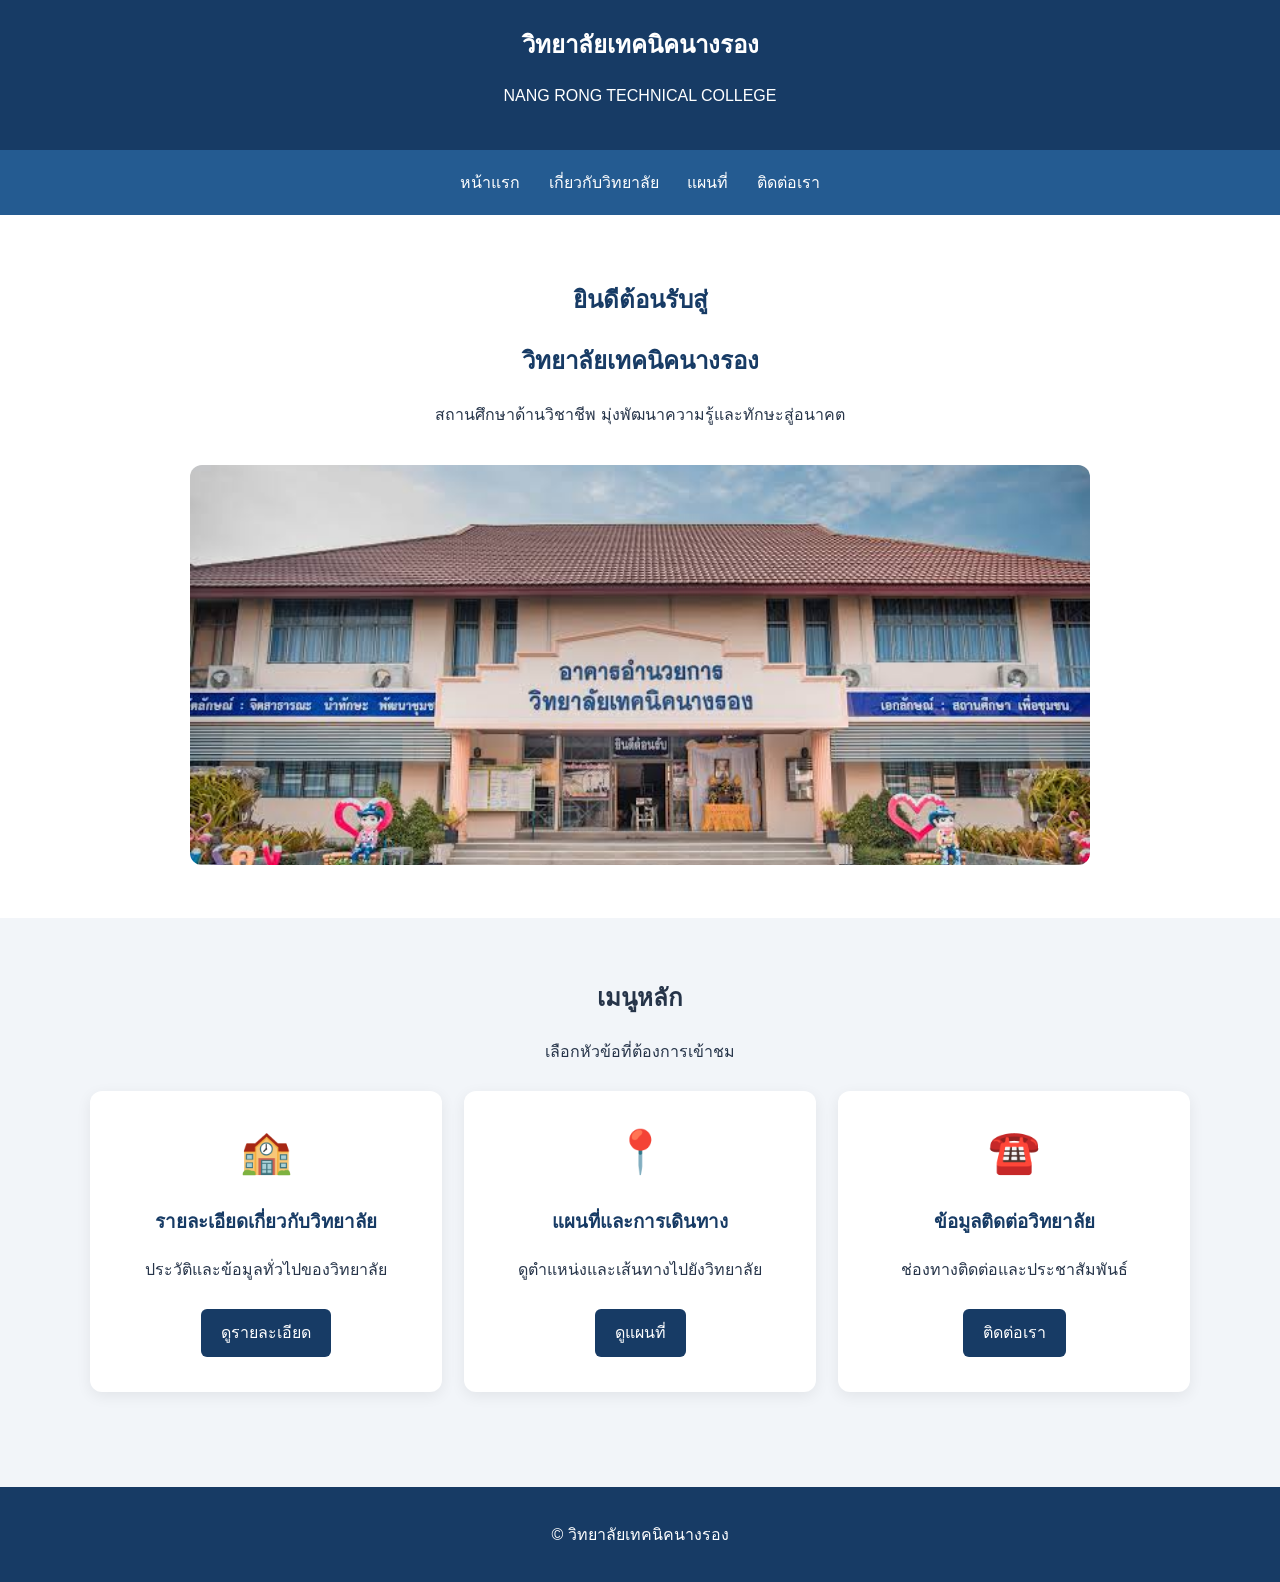
<file: index.html>
<!DOCTYPE html>
<html lang="th">
<head>
    <meta charset="UTF-8">
    <meta name="viewport" content="width=device-width, initial-scale=1.0">
    <title>วิทยาลัยเทคนิคนางรอง</title>
    <link rel="stylesheet" href="style.css">
</head>
<body>

    <header>
        <h2>วิทยาลัยเทคนิคนางรอง</h2>
        <p>NANG RONG TECHNICAL COLLEGE</p>
    </header>

    <nav>
        <a href="index.html">หน้าแรก</a>
        <a href="about.html">เกี่ยวกับวิทยาลัย</a>
        <a href="map.html">แผนที่</a>
        <a href="contact.html">ติดต่อเรา</a>
    </nav>

    <main>
        <section class="hero">
            <h1>ยินดีต้อนรับสู่</h1>
            <h1>วิทยาลัยเทคนิคนางรอง</h1>
            <p>สถานศึกษาด้านวิชาชีพ มุ่งพัฒนาความรู้และทักษะสู่อนาคต</p>
            <img
                src="images (1).jpg"
                alt="ภาพวิทยาลัยเทคนิคนางรอง"
                class="college-image">
        </section>

        <section class="menu-section">
            <h2>เมนูหลัก</h2>
            <p>เลือกหัวข้อที่ต้องการเข้าชม</p>

            <div class="menu-container">

                <div class="menu-card">
                    <div class="icon">🏫</div>
                    <h3>รายละเอียดเกี่ยวกับวิทยาลัย</h3>
                    <p>ประวัติและข้อมูลทั่วไปของวิทยาลัย</p>
                    <a href="about.html" class="btn">ดูรายละเอียด</a>
                </div>

                <div class="menu-card">
                    <div class="icon">📍</div>
                    <h3>แผนที่และการเดินทาง</h3>
                    <p>ดูตำแหน่งและเส้นทางไปยังวิทยาลัย</p>
                    <a href="map.html" class="btn">ดูแผนที่</a>
                </div>

                <div class="menu-card">
                    <div class="icon">☎️</div>
                    <h3>ข้อมูลติดต่อวิทยาลัย</h3>
                    <p>ช่องทางติดต่อและประชาสัมพันธ์</p>
                    <a href="contact.html" class="btn">ติดต่อเรา</a>
                </div>

            </div>
        </section>
    </main>

    <footer>
        <p>© วิทยาลัยเทคนิคนางรอง</p>
    </footer>

</body>
</html>
</file>
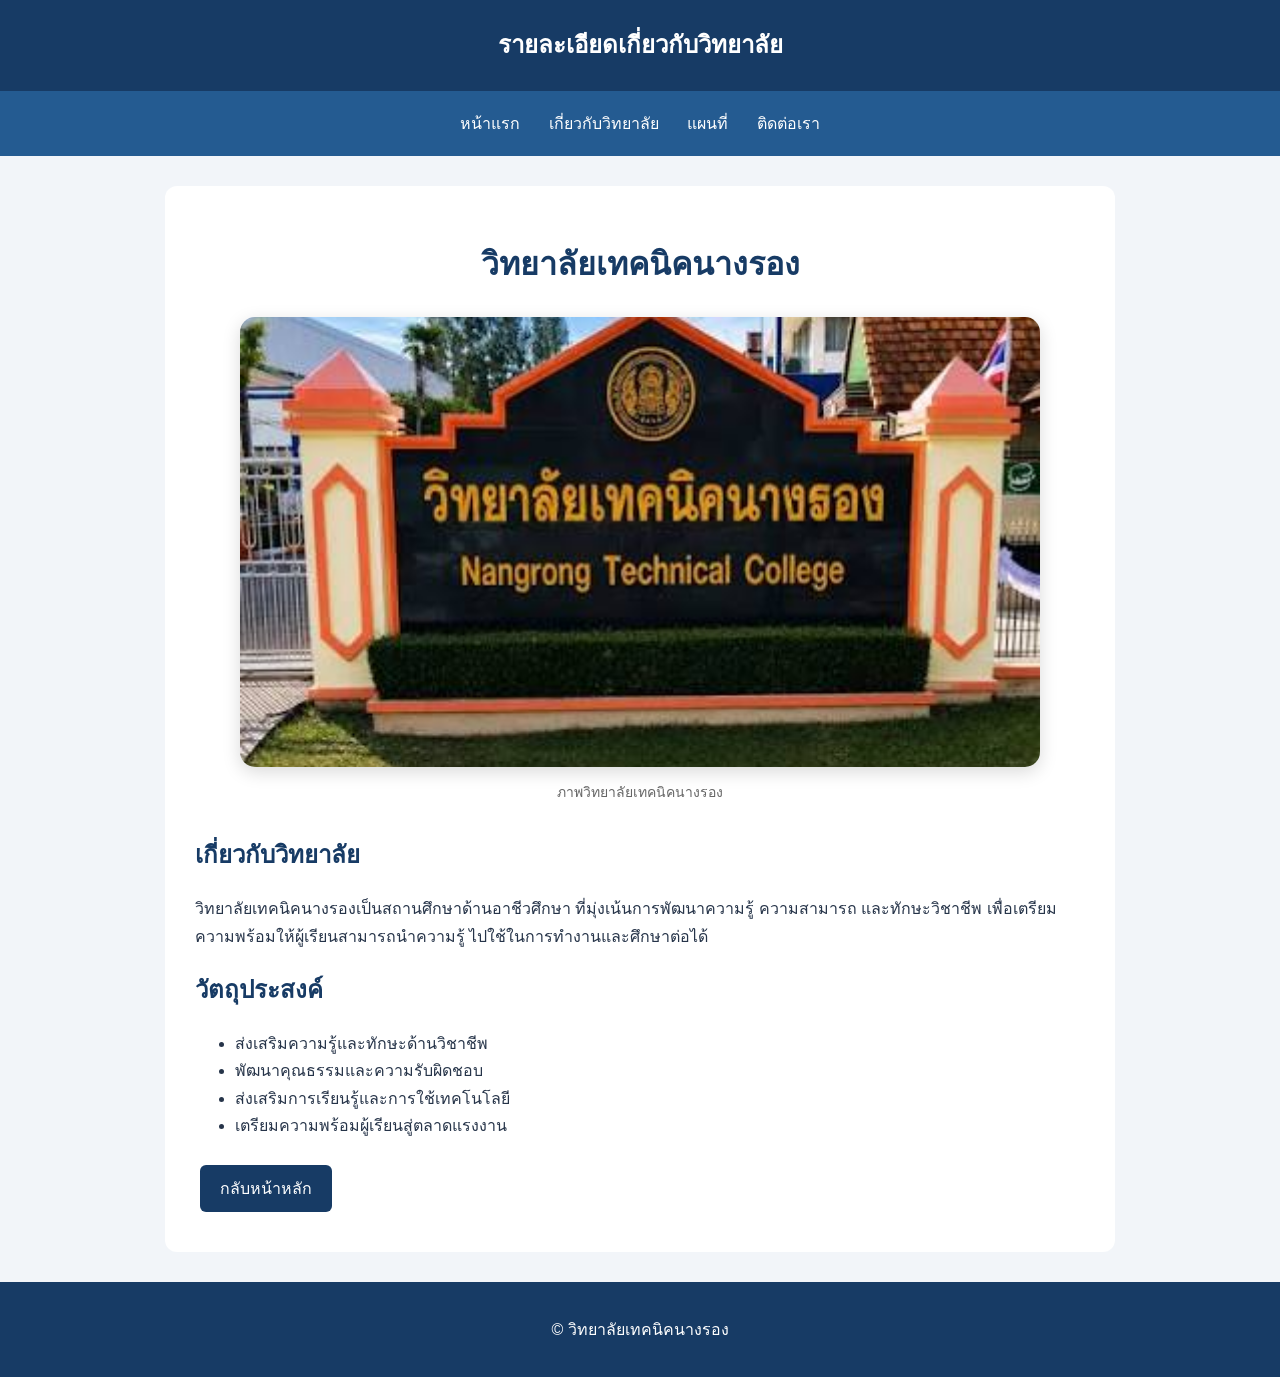
<file: about.html>
<!DOCTYPE html>
<html lang="th">
<head>
    <meta charset="UTF-8">
    <meta name="viewport" content="width=device-width, initial-scale=1.0">
    <title>รายละเอียดวิทยาลัย | วิทยาลัยเทคนิคนางรอง</title>
    <link rel="stylesheet" href="style.css">

    <style>
        .college-photo {
            display: block;
            width: 100%;
            max-width: 800px;
            height: auto;
            max-height: 450px;
            object-fit: cover;
            margin: 25px auto 10px;
            border-radius: 15px;
            box-shadow: 0 5px 18px rgba(0, 0, 0, 0.15);
        }

        .photo-caption {
            text-align: center;
            color: #666;
            font-size: 14px;
            margin-bottom: 30px;
        }

        .content h1 {
            text-align: center;
            color: #173b65;
        }
    </style>
</head>

<body>

    <header>
        <h2>รายละเอียดเกี่ยวกับวิทยาลัย</h2>
    </header>

    <nav>
        <a href="index.html">หน้าแรก</a>
        <a href="about.html">เกี่ยวกับวิทยาลัย</a>
        <a href="map.html">แผนที่</a>
        <a href="contact.html">ติดต่อเรา</a>
    </nav>

    <main class="content">

        <h1>วิทยาลัยเทคนิคนางรอง</h1>

        <!-- รูปภาพวิทยาลัย -->
        <img
            src="images (3).jpg"
            alt="ภาพวิทยาลัยเทคนิคนางรอง"
            class="college-photo"
        >

        <p class="photo-caption">
            ภาพวิทยาลัยเทคนิคนางรอง
        </p>

        <h2>เกี่ยวกับวิทยาลัย</h2>

        <p>
            วิทยาลัยเทคนิคนางรองเป็นสถานศึกษาด้านอาชีวศึกษา
            ที่มุ่งเน้นการพัฒนาความรู้ ความสามารถ และทักษะวิชาชีพ
            เพื่อเตรียมความพร้อมให้ผู้เรียนสามารถนำความรู้
            ไปใช้ในการทำงานและศึกษาต่อได้
        </p>

        <h2>วัตถุประสงค์</h2>

        <ul>
            <li>ส่งเสริมความรู้และทักษะด้านวิชาชีพ</li>
            <li>พัฒนาคุณธรรมและความรับผิดชอบ</li>
            <li>ส่งเสริมการเรียนรู้และการใช้เทคโนโลยี</li>
            <li>เตรียมความพร้อมผู้เรียนสู่ตลาดแรงงาน</li>
        </ul>

        <a href="index.html" class="btn">กลับหน้าหลัก</a>

    </main>

    <footer>
        <p>© วิทยาลัยเทคนิคนางรอง</p>
    </footer>

</body>
</html>
</file>
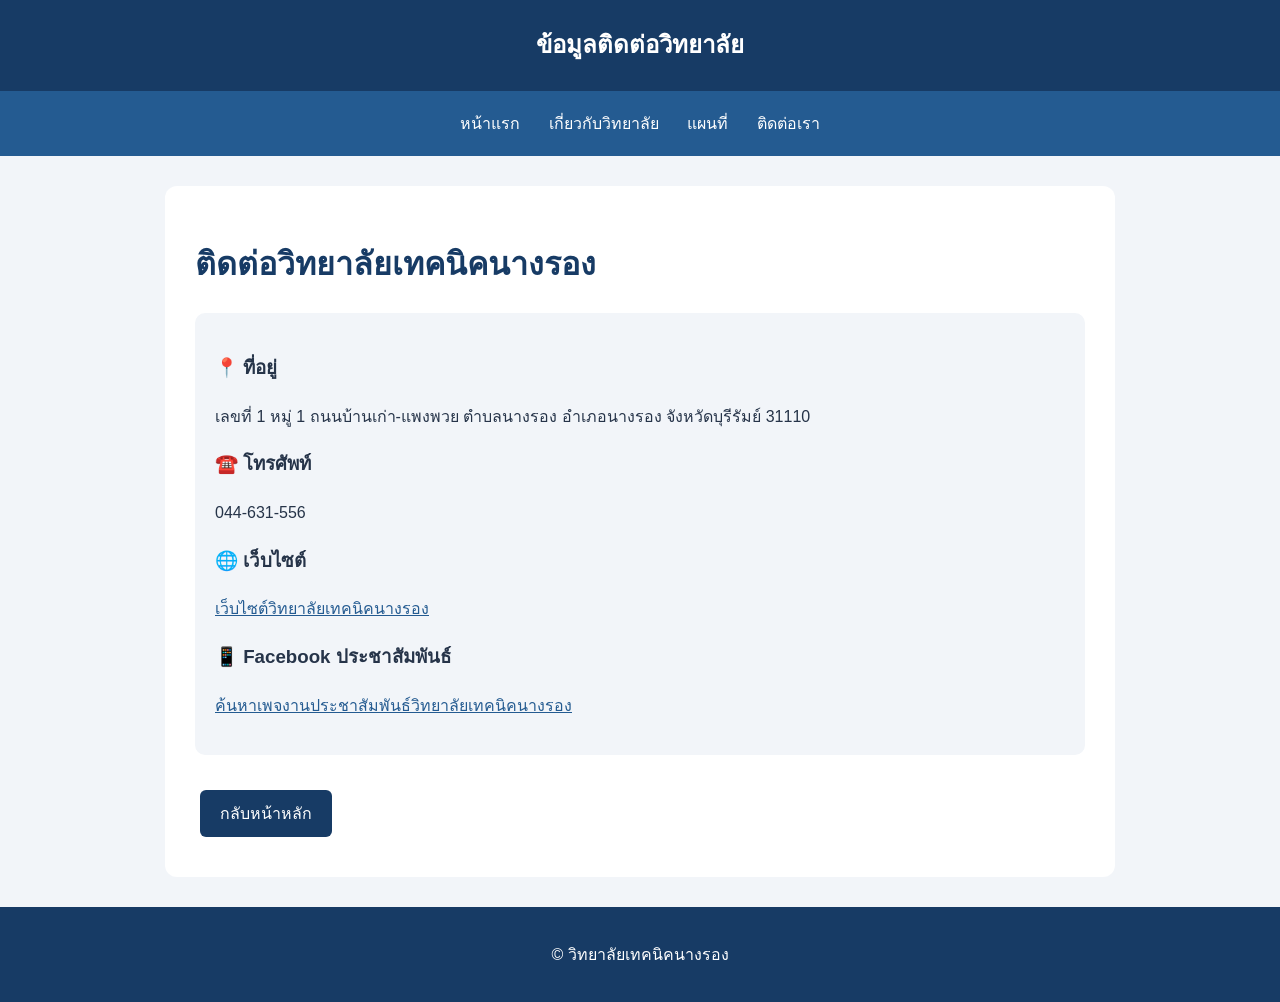
<file: contact.html>
<!DOCTYPE html>
<html lang="th">
<head>
    <meta charset="UTF-8">
    <meta name="viewport" content="width=device-width, initial-scale=1.0">
    <title>ข้อมูลติดต่อวิทยาลัย</title>
    <link rel="stylesheet" href="style.css">
</head>
<body>

    <header>
        <h2>ข้อมูลติดต่อวิทยาลัย</h2>
    </header>

    <nav>
        <a href="index.html">หน้าแรก</a>
        <a href="about.html">เกี่ยวกับวิทยาลัย</a>
        <a href="map.html">แผนที่</a>
        <a href="contact.html">ติดต่อเรา</a>
    </nav>

    <main class="content">
        <h1>ติดต่อวิทยาลัยเทคนิคนางรอง</h1>

        <div class="contact-card">
            <h3>📍 ที่อยู่</h3>
            <p>
                เลขที่ 1 หมู่ 1 ถนนบ้านเก่า-แพงพวย
                ตำบลนางรอง อำเภอนางรอง
                จังหวัดบุรีรัมย์ 31110
            </p>

            <h3>☎️ โทรศัพท์</h3>
            <p>044-631-556</p>

            <h3>🌐 เว็บไซต์</h3>
            <p>
                <a href="https://nrtech.ac.th/"
                   target="_blank" rel="noopener">
                    เว็บไซต์วิทยาลัยเทคนิคนางรอง
                </a>
            </p>

            <h3>📱 Facebook ประชาสัมพันธ์</h3>
            <p>
                <a
                    href="https://www.facebook.com/search/pages/?q=งานประชาสัมพันธ์วิทยาลัยเทคนิคนางรอง"
                    target="_blank"
                    rel="noopener">
                    ค้นหาเพจงานประชาสัมพันธ์วิทยาลัยเทคนิคนางรอง
                </a>
            </p>
        </div>

        <a href="index.html" class="btn">กลับหน้าหลัก</a>
    </main>

    <footer>
        <p>© วิทยาลัยเทคนิคนางรอง</p>
    </footer>

</body>
</html>
</file>
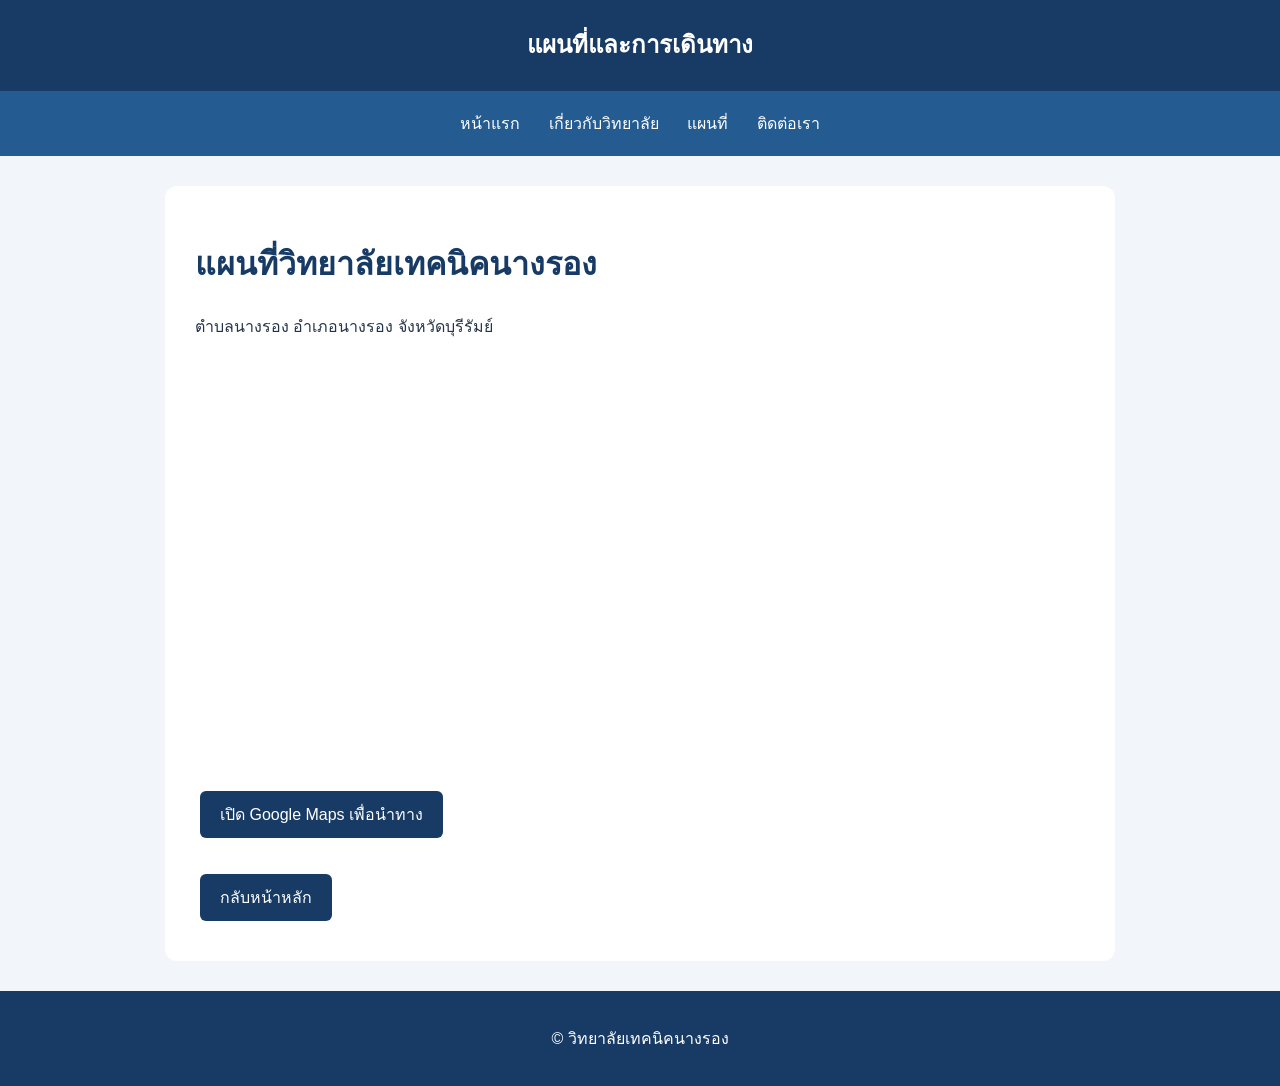
<file: map.html>
<!DOCTYPE html>
<html lang="th">
<head>
    <meta charset="UTF-8">
    <meta name="viewport" content="width=device-width, initial-scale=1.0">
    <title>แผนที่และการเดินทาง</title>
    <link rel="stylesheet" href="style.css">
</head>
<body>

    <header>
        <h2>แผนที่และการเดินทาง</h2>
    </header>

    <nav>
        <a href="index.html">หน้าแรก</a>
        <a href="about.html">เกี่ยวกับวิทยาลัย</a>
        <a href="map.html">แผนที่</a>
        <a href="contact.html">ติดต่อเรา</a>
    </nav>

    <main class="content">
        <h1>แผนที่วิทยาลัยเทคนิคนางรอง</h1>

        <p>
            ตำบลนางรอง อำเภอนางรอง จังหวัดบุรีรัมย์
        </p>

        <iframe
            src="https://maps.google.com/maps?q=Nang%20Rong%20Technical%20College%20Buriram&output=embed"
            width="100%"
            height="400"
            style="border:0;"
            loading="lazy"
            allowfullscreen>
        </iframe>

        <p>
            <a
                href="https://www.google.com/maps/dir/?api=1&destination=Nang+Rong+Technical+College+Buriram"
                target="_blank"
                rel="noopener"
                class="btn">
                เปิด Google Maps เพื่อนำทาง
            </a>
        </p>

        <a href="index.html" class="btn">กลับหน้าหลัก</a>
    </main>

    <footer>
        <p>© วิทยาลัยเทคนิคนางรอง</p>
    </footer>

</body>
</html>
</file>
<file: style.css>
* {
    box-sizing: border-box;
}

body {
    margin: 0;
    font-family: Tahoma, Arial, sans-serif;
    background: #f2f5f9;
    color: #263449;
    line-height: 1.7;
}

header {
    background: #173b65;
    color: white;
    text-align: center;
    padding: 25px 15px;
}

header h2 {
    margin: 0;
}

nav {
    background: #245b91;
    padding: 14px;
    text-align: center;
}

nav a {
    color: white;
    text-decoration: none;
    display: inline-block;
    margin: 5px 12px;
}

nav a:hover {
    color: #ffd166;
}

.hero {
    text-align: center;
    padding: 45px 20px;
    background: white;
}

.hero h1 {
    color: #173b65;
}

.college-image {
    width: 100%;
    max-width: 900px;
    max-height: 400px;
    object-fit: cover;
    border-radius: 12px;
    margin-top: 20px;
}

.menu-section {
    text-align: center;
    padding: 40px 5%;
}

.menu-container {
    display: grid;
    grid-template-columns: repeat(3, minmax(0, 1fr));
    gap: 22px;
    max-width: 1100px;
    margin: 25px auto;
}

.menu-card {
    background: white;
    padding: 25px 18px;
    border-radius: 12px;
    box-shadow: 0 4px 15px #00000012;
}

.menu-card h3 {
    color: #173b65;
}

.icon {
    font-size: 42px;
}

.btn {
    display: inline-block;
    background: #173b65;
    color: white;
    text-decoration: none;
    padding: 10px 20px;
    margin: 10px 5px;
    border-radius: 6px;
}

.btn:hover {
    background: #3477b9;
}

.content {
    max-width: 950px;
    min-height: 60vh;
    background: white;
    margin: 30px auto;
    padding: 30px;
    border-radius: 12px;
}

.content h1,
.content h2 {
    color: #173b65;
}

.content iframe {
    border-radius: 10px;
}

.contact-card {
    background: #f2f5f9;
    border-radius: 10px;
    padding: 20px;
    margin-bottom: 25px;
    overflow-wrap: anywhere;
}

.contact-card a {
    color: #245b91;
}

footer {
    background: #173b65;
    color: white;
    text-align: center;
    padding: 18px;
    margin-top: 30px;
}

@media (max-width: 768px) {
    .menu-container {
        grid-template-columns: 1fr;
    }

    .content {
        margin: 18px 12px;
        padding: 20px;
    }

    nav a {
        margin: 5px 7px;
    }
}
</file>
